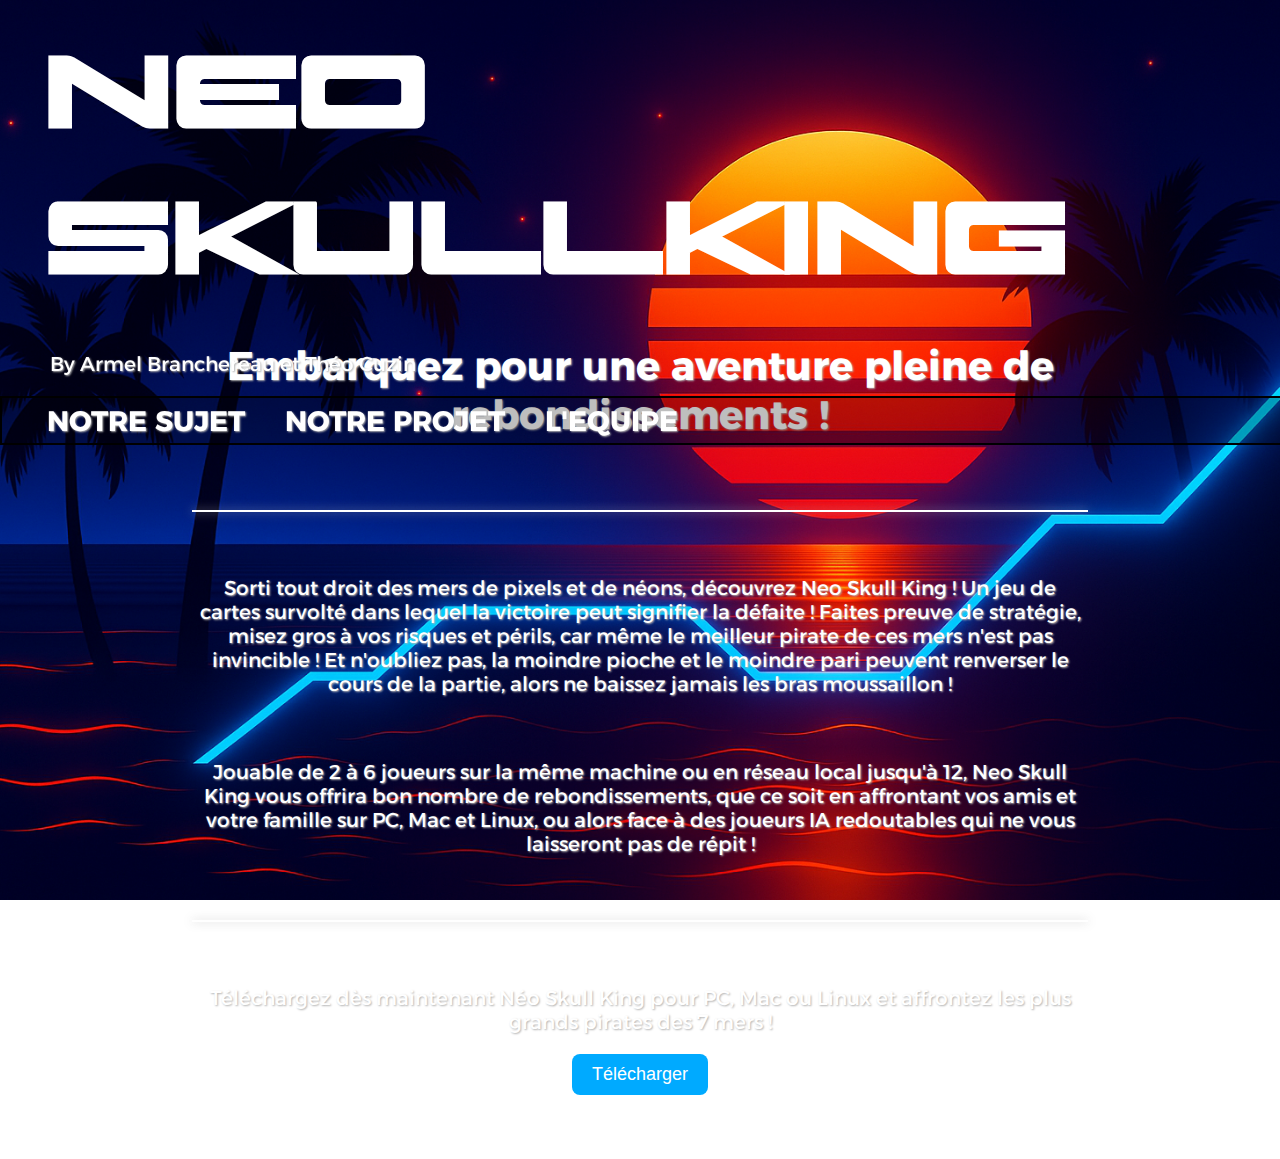
<file: index.html>
<!DOCTYPE html>
<html lang=fr> 
    <head>
        <meta charset="UTF-8">
        <meta name="viewport" content="width=device-width, initial-scale=1.0">
        <link rel="stylesheet" href="style.css">
        <link rel="icon" href="skullking.png">
        <title>NSK Accueil</title>
    </head>



    <body>
        <header>
            <a href="index.html">
                <h1 class="title">
                    <span class="title-orange">Neo  </span>
                    <span class="title-blue">SkullKing</span>
                </h1>
            </a>
            
            <p>By Armel Branchereau et Théo Cuzin</p>

            <nav>
                    <a href="sujet.html"><h3>NOTRE SUJET</h3></a>
                    <a href="projet.html"><h3>NOTRE PROJET</h3></a>
                    <a href="equipe.html"><h3>L'EQUIPE</h3></a>
            </nav>
        </header>

        <main>
            <div class="prst">
                <h1>Embarquez pour une aventure pleine de rebondissements !</h1>
                <br>
                
                <hr>
                <br>
                <p>
                    Sorti tout droit des mers de pixels et de néons, découvrez Neo Skull King ! Un jeu de cartes survolté dans lequel la victoire peut signifier la défaite ! 
                    Faites preuve de stratégie, misez gros à vos risques et périls, car même le meilleur pirate de ces mers n'est pas invincible !
                    Et n'oubliez pas, la moindre pioche et le moindre pari peuvent renverser le cours de la partie, alors ne baissez jamais les bras moussaillon !
                </p>
                <br>
                <p>
                    Jouable de 2 à 6 joueurs sur la même machine ou en réseau local jusqu'à 12, Neo Skull King vous offrira bon nombre de rebondissements, que ce soit en affrontant vos amis
                    et votre famille sur PC, Mac et Linux, ou alors face à des joueurs IA redoutables qui ne vous laisseront pas de répit !
                </p>

                <br>
                <hr>
                <br>

                <p>Téléchargez dès maintenant Néo Skull King pour PC, Mac ou Linux et affrontez les plus grands pirates des 7 mers !</p>
                <button class="btn" onclick="window.location.href='https://github.com/Melooneur/nsk-release'">Télécharger</button>

            </div>



        </main>




    </body>

</html>
</file>
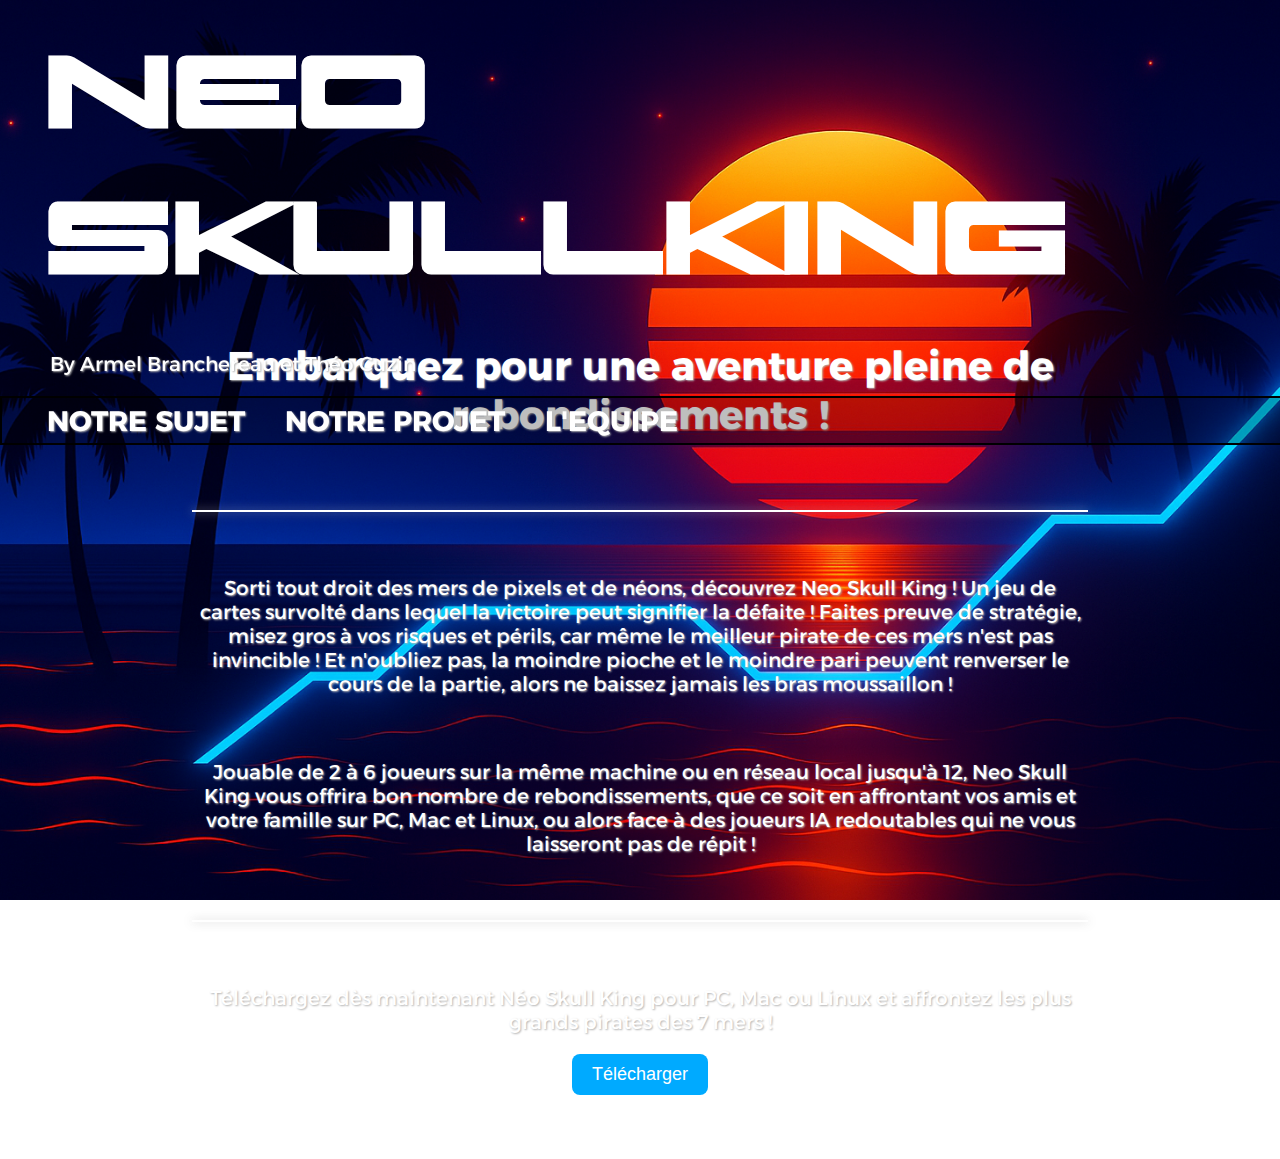
<file: acceuil.html>
<!DOCTYPE html>
<html lang=fr> 
    <head>
        <meta charset="UTF-8">
        <meta name="viewport" content="width=device-width, initial-scale=1.0">
        <link rel="stylesheet" href="style.css">
        <link rel="icon" href="skullking.png">
        <title>NSK Accueil</title>
    </head>



    <body>
        <header>
            <a href="acceuil.html">
                <h1 class="title">
                    <span class="title-orange">Neo  </span>
                    <span class="title-blue">SkullKing</span>
                </h1>
            </a>
            
            <p>By Armel Branchereau et Théo Cuzin</p>

            <nav>
                    <a href="sujet.html"><h3>NOTRE SUJET</h3></a>
                    <a href="projet.html"><h3>NOTRE PROJET</h3></a>
                    <a href="equipe.html"><h3>L'EQUIPE</h3></a>
            </nav>
        </header>

        <main>
            <div class="prst">
                <h1>Embarquez pour une aventure pleine de rebondissements !</h1>
                <br>
                
                <hr>
                <br>
                <p>
                    Sorti tout droit des mers de pixels et de néons, découvrez Neo Skull King ! Un jeu de cartes survolté dans lequel la victoire peut signifier la défaite ! 
                    Faites preuve de stratégie, misez gros à vos risques et périls, car même le meilleur pirate de ces mers n'est pas invincible !
                    Et n'oubliez pas, la moindre pioche et le moindre pari peuvent renverser le cours de la partie, alors ne baissez jamais les bras moussaillon !
                </p>
                <br>
                <p>
                    Jouable de 2 à 6 joueurs sur la même machine ou en réseau local jusqu'à 12, Neo Skull King vous offrira bon nombre de rebondissements, que ce soit en affrontant vos amis
                    et votre famille sur PC, Mac et Linux, ou alors face à des joueurs IA redoutables qui ne vous laisseront pas de répit !
                </p>

                <br>
                <hr>
                <br>

                <p>Téléchargez dès maintenant Néo Skull King pour PC, Mac ou Linux et affrontez les plus grands pirates des 7 mers !</p>
                <button class="btn" onclick="window.location.href='https://github.com/Melooneur/nsk-release'">Télécharger</button>

            </div>



        </main>




    </body>

</html>
</file>
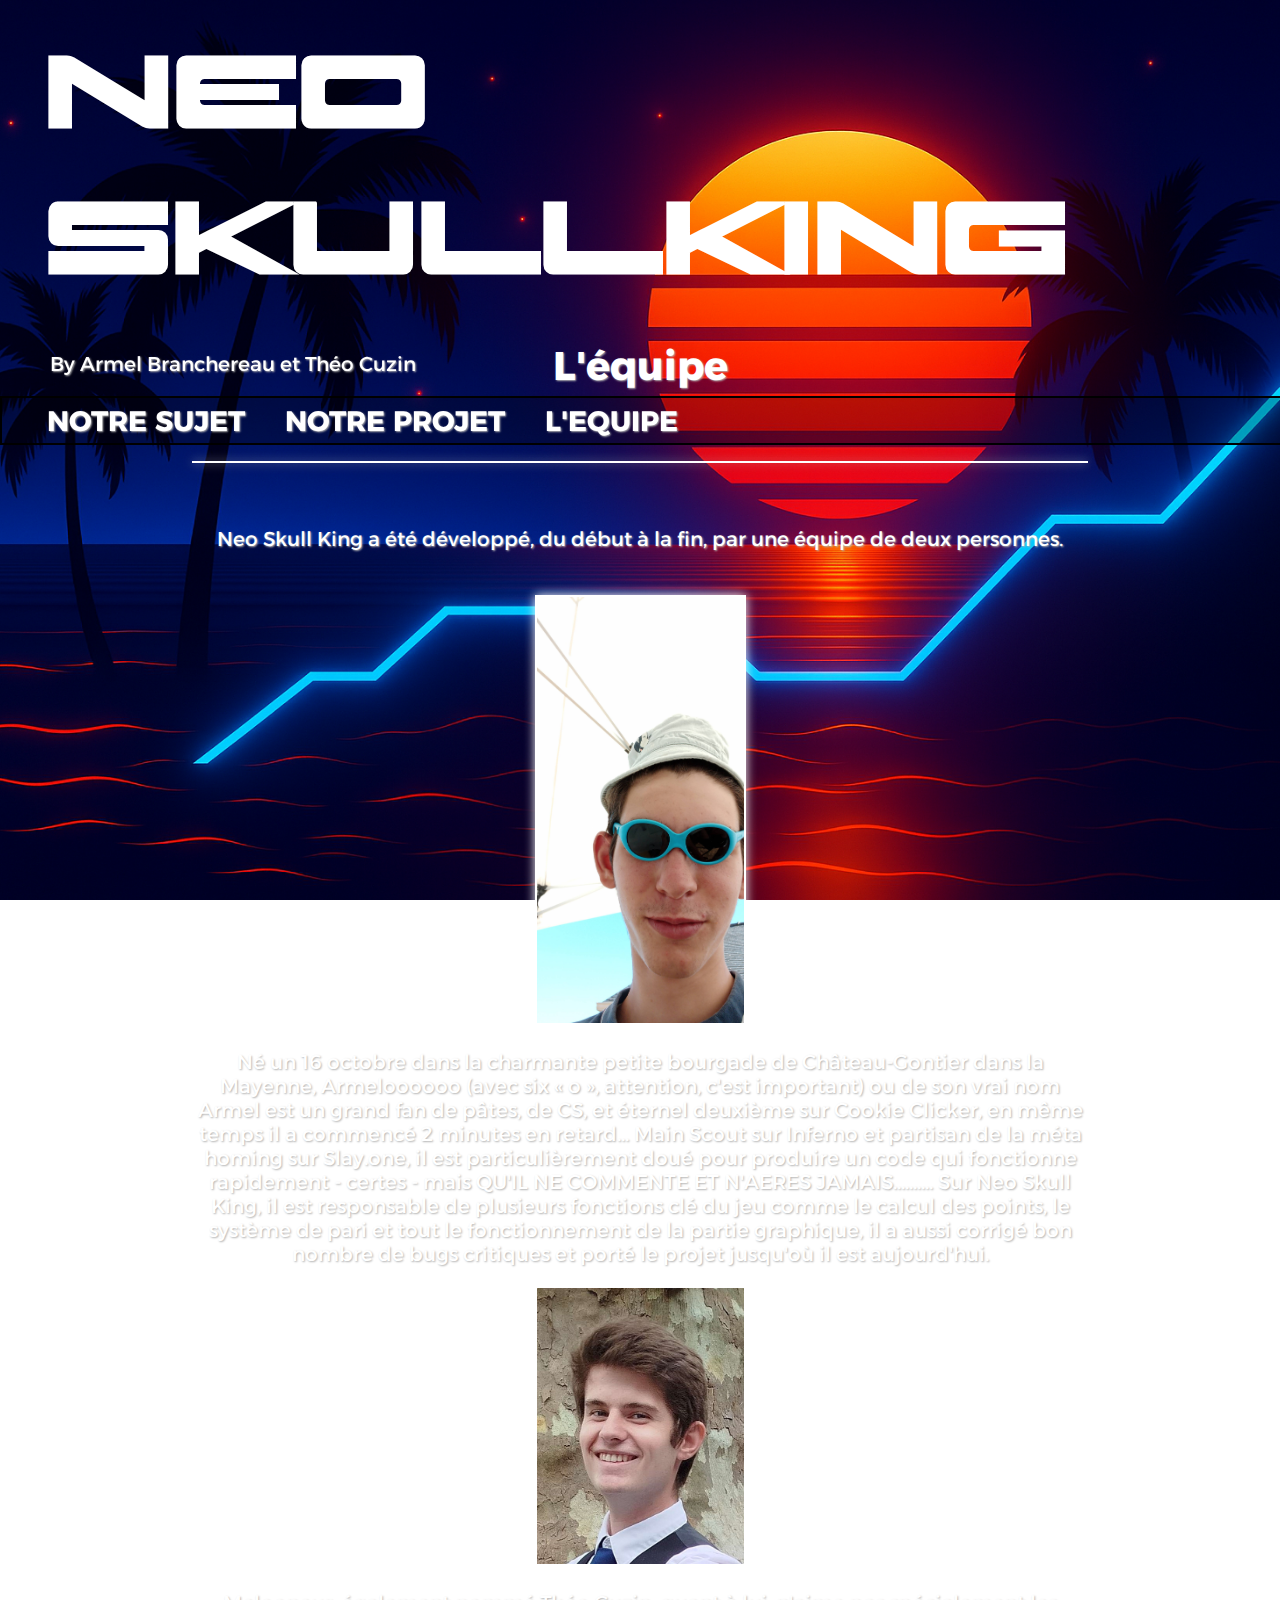
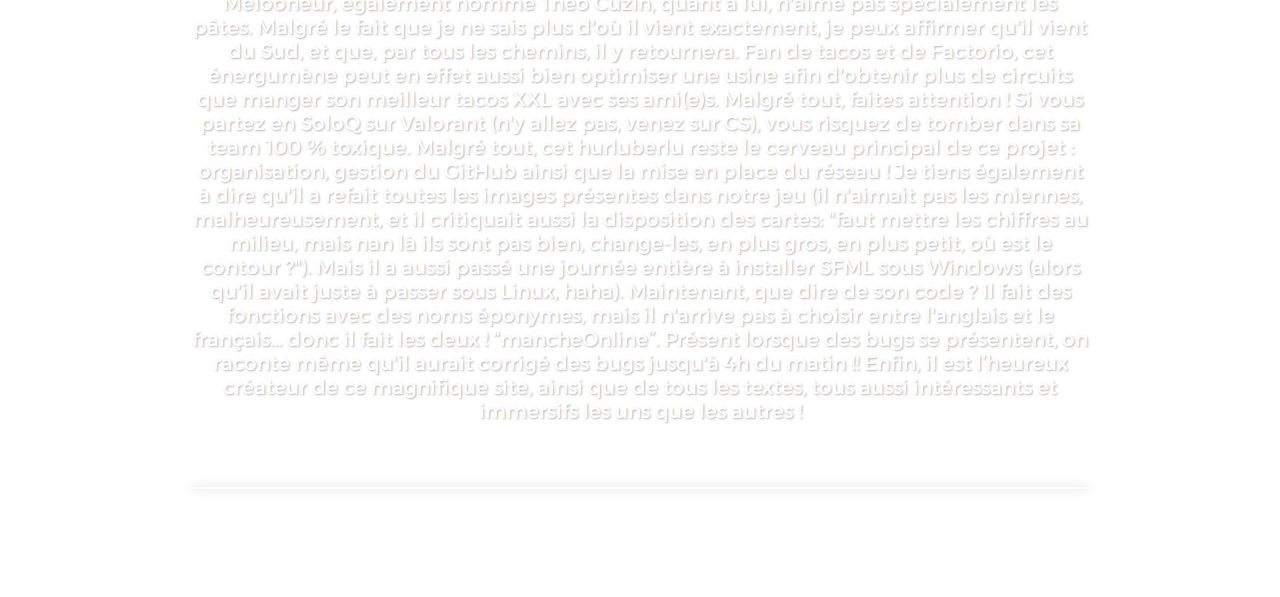
<file: equipe.html>
<!DOCTYPE html>
<html lang="fr"> 
    <head>
        <meta charset="UTF-8">
        <meta name="viewport" content="width=device-width, initial-scale=1.0">
        <link rel="stylesheet" href="style.css">
        <link rel="icon" href="../assets/skullking.png">
        <title>NSK Accueil</title>
    </head>



    <body>
        <header>
            <a href="acceuil.html">
                <h1 class="title">
                    <span class="title-orange">Neo  </span>
                    <span class="title-blue">SkullKing</span>
                </h1>
            </a>
            
            <p>By Armel Branchereau et Théo Cuzin</p>

            <nav>
                    <a href="sujet.html"><h3>NOTRE SUJET</h3></a>
                    <a href="projet.html"><h3>NOTRE PROJET</h3></a>
                    <a href="equipe.html"><h3>L'EQUIPE</h3></a>
            </nav>
        </header>

        <main>
            <div class="prst">
                <h1>L'équipe</h1>
                <br>
                
                <hr>
                <br>
                <p>
                    Neo Skull King a été développé, du début à la fin, par une équipe de deux personnes.
                </p>
                <br>
                    <img src="armel.jpg" alt="Armel" width="207" height="301" class="equipe">
                        
                    <p>
                    Né un 16 octobre dans la charmante petite bourgade de Château-Gontier dans la Mayenne, Armeloooooo (avec six « o », attention, c'est important) ou de son vrai nom Armel est un grand fan de pâtes, de CS, et éternel deuxième sur Cookie Clicker, 
                    en même temps il a commencé 2 minutes en retard... Main Scout sur Inferno et partisan de la méta homing sur Slay.one, il est particulièrement doué pour produire un code qui fonctionne rapidement - certes - mais QU'IL NE COMMENTE ET N'AERES JAMAIS..........
                    Sur Neo Skull King, il est responsable de plusieurs fonctions clé du jeu comme le calcul des points, le système de pari et tout le fonctionnement de la partie graphique, il a aussi corrigé bon nombre de bugs critiques et porté le projet jusqu'où il est aujourd'hui.
                    </p>

               
                    <img src="theo.jpg" alt="Théo" width="207" height="301" class="equipe">
                        
                    <p>
                    Melooneur, également nommé Théo Cuzin, quant à lui, n'aime pas spécialement les pâtes. Malgré le fait que je ne sais plus d'où il vient exactement, je peux affirmer qu'il vient du Sud, et que, par tous les chemins, il y retournera. Fan de tacos et de Factorio, cet énergumène peut en effet aussi bien optimiser une usine afin d'obtenir plus de circuits que manger son meilleur tacos XXL avec ses ami(e)s. Malgré tout, faites attention ! Si vous partez en SoloQ sur Valorant (n'y allez pas, venez sur CS), vous risquez de tomber dans sa team 100 % toxique. Malgré tout, cet hurluberlu reste le cerveau principal de ce projet : organisation, gestion du GitHub ainsi que la mise en place du réseau ! Je tiens également à dire qu'il a refait toutes les images présentes dans notre jeu (il n'aimait pas les miennes, malheureusement, et il critiquait aussi la disposition des cartes: "faut mettre les chiffres au milieu, mais nan là ils sont pas bien, change-les, en plus gros, en plus petit, où est le contour ?"). Mais il a aussi passé une journée entière à installer SFML sous Windows (alors qu'il avait juste à passer sous Linux, haha). Maintenant, que dire de son code ? Il fait des fonctions avec des noms éponymes, mais il n'arrive pas à choisir entre l'anglais et le français… donc il fait les deux ! “mancheOnline”. Présent lorsque des bugs se présentent, on raconte même qu'il aurait corrigé des bugs jusqu'à 4h du matin !! Enfin, il est l’heureux créateur de ce magnifique site, ainsi que de tous les textes, tous aussi intéressants et immersifs les uns que les autres !
                    </p>


                <br>
                <hr>
                <br>

            </div>



        </main>




    </body>

</html>
</file>
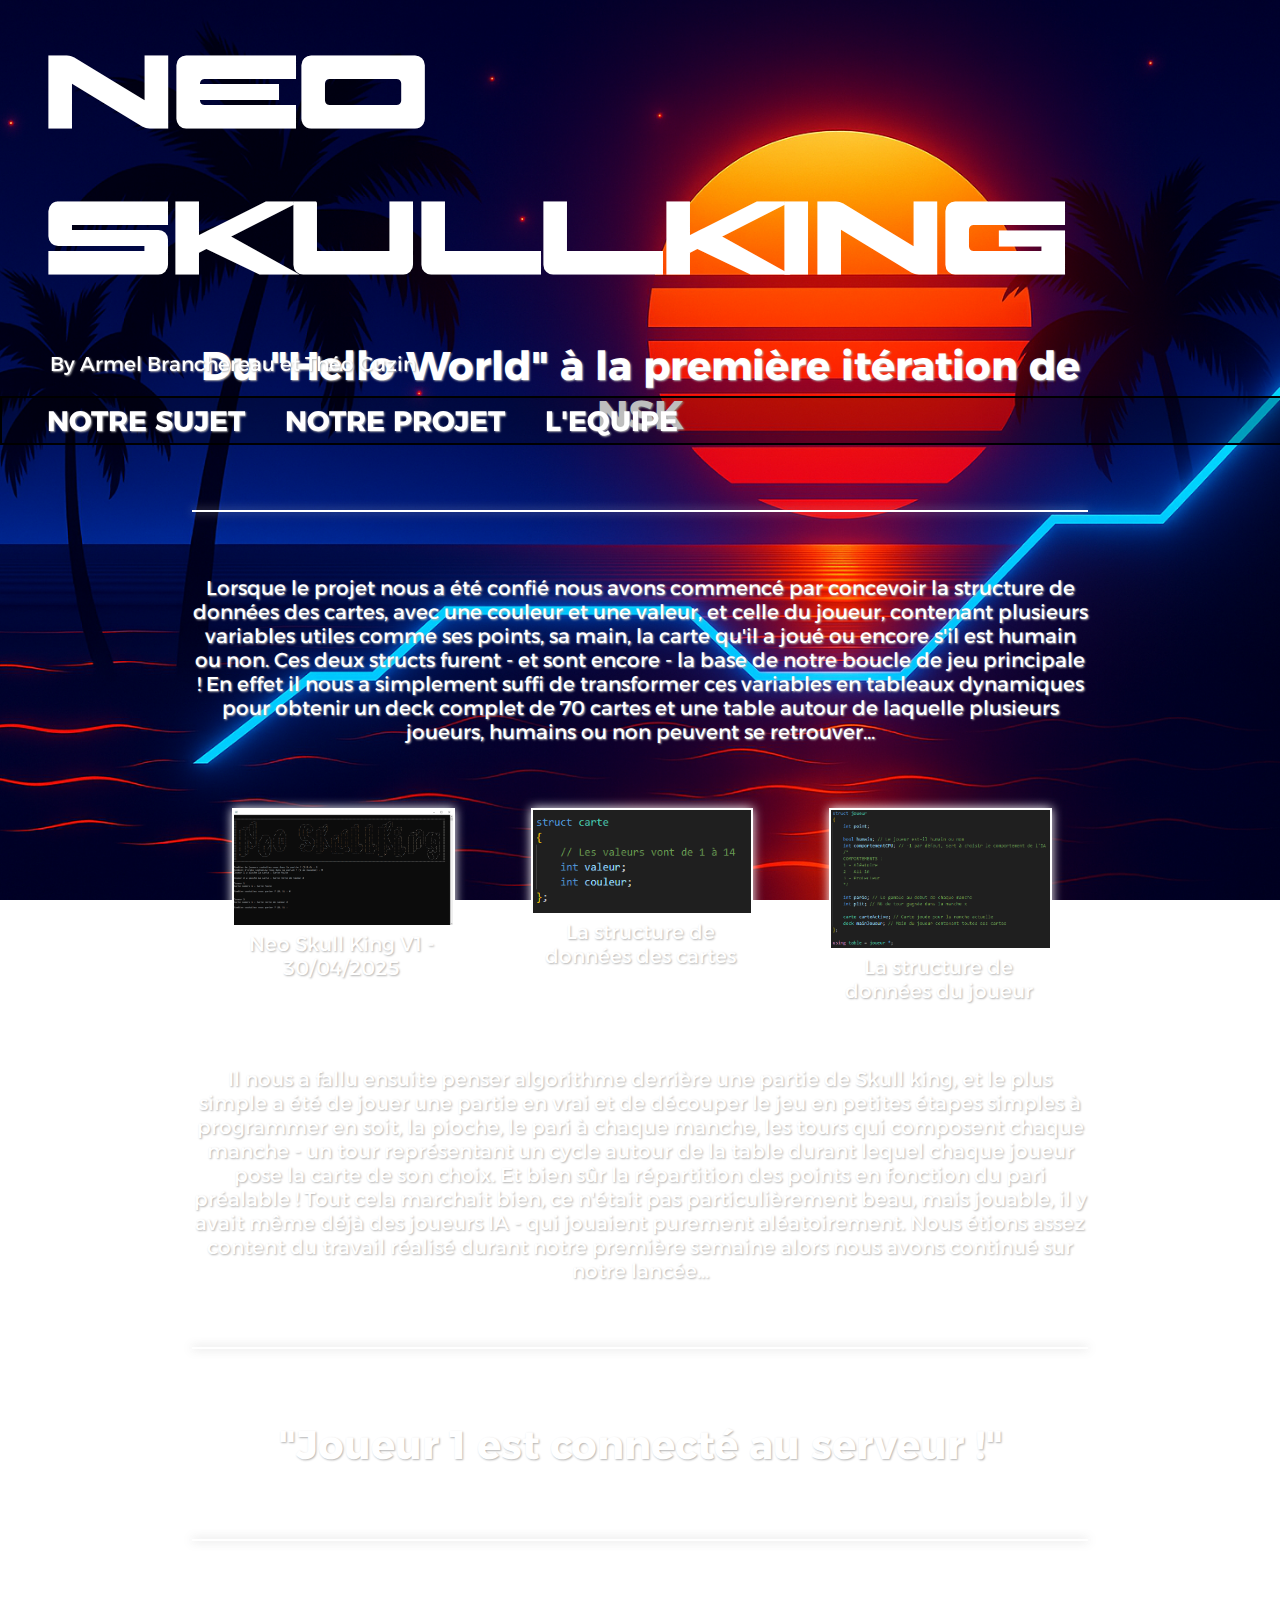
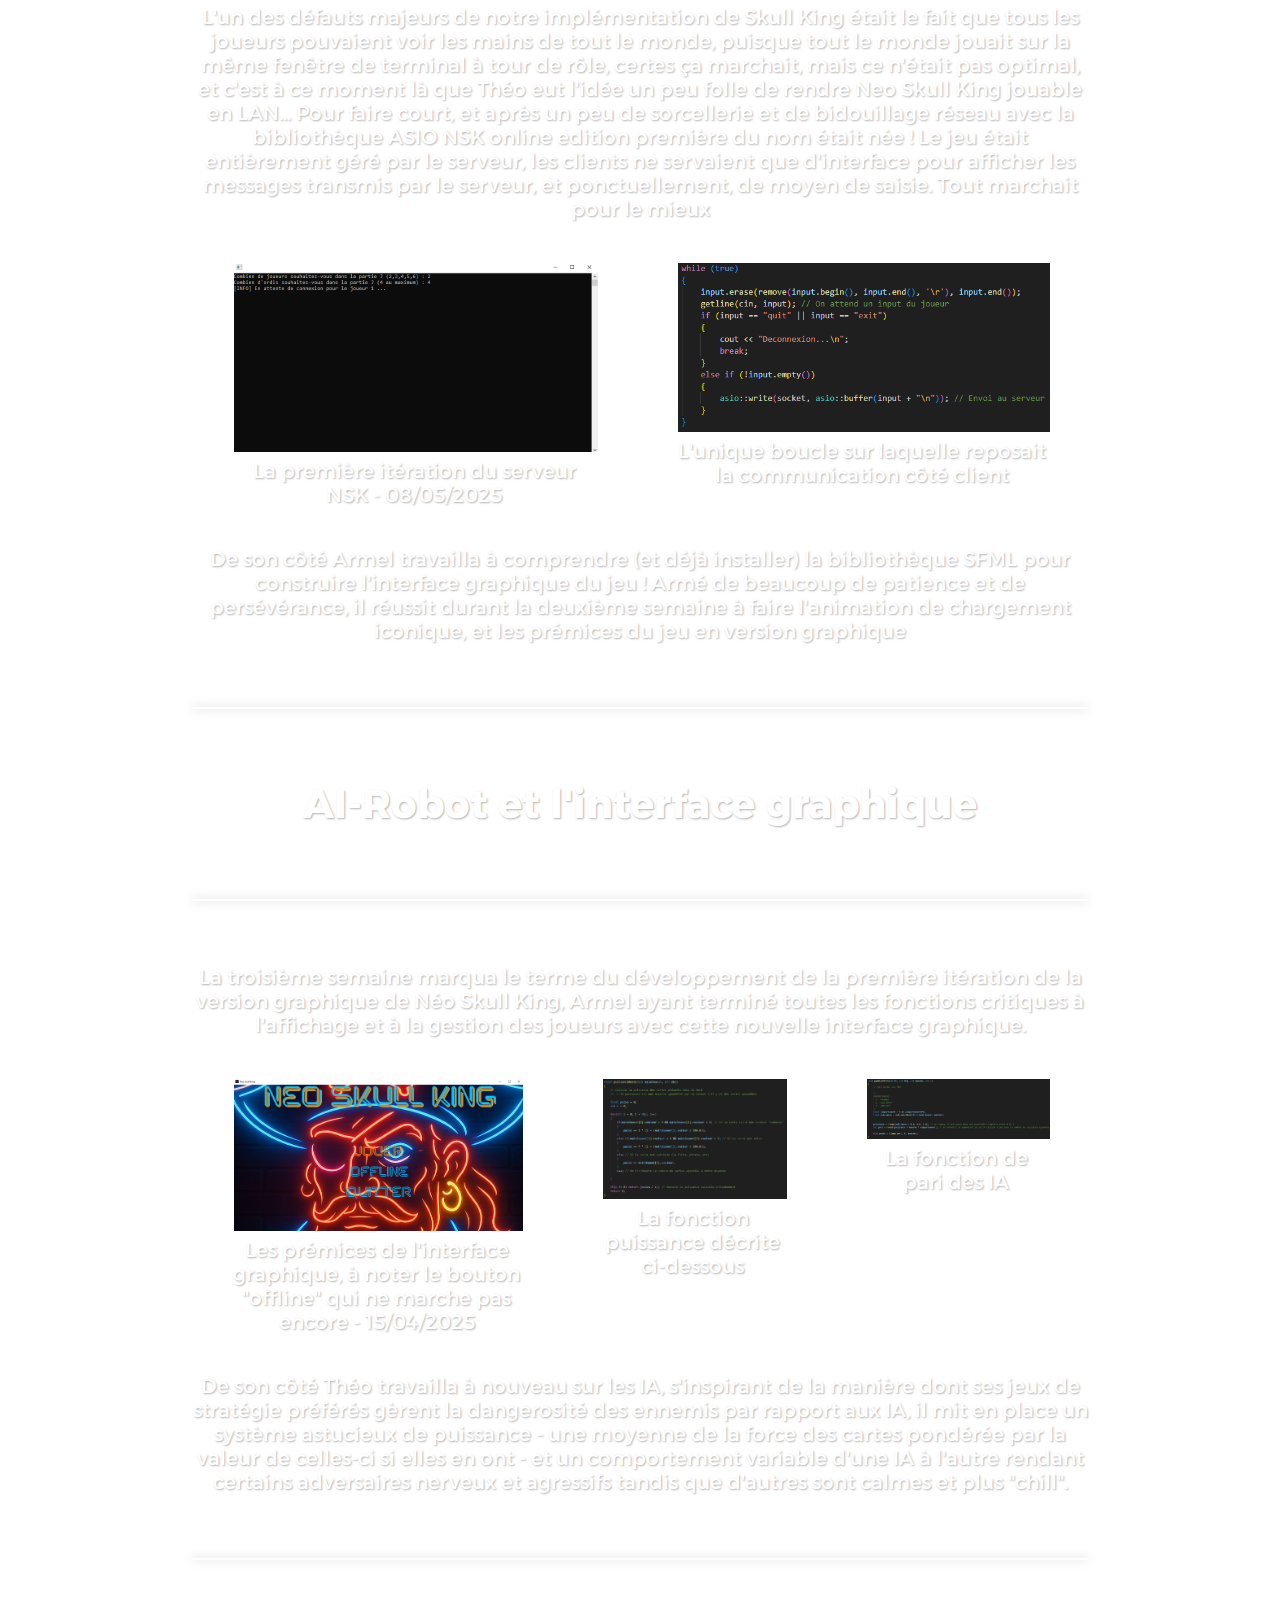
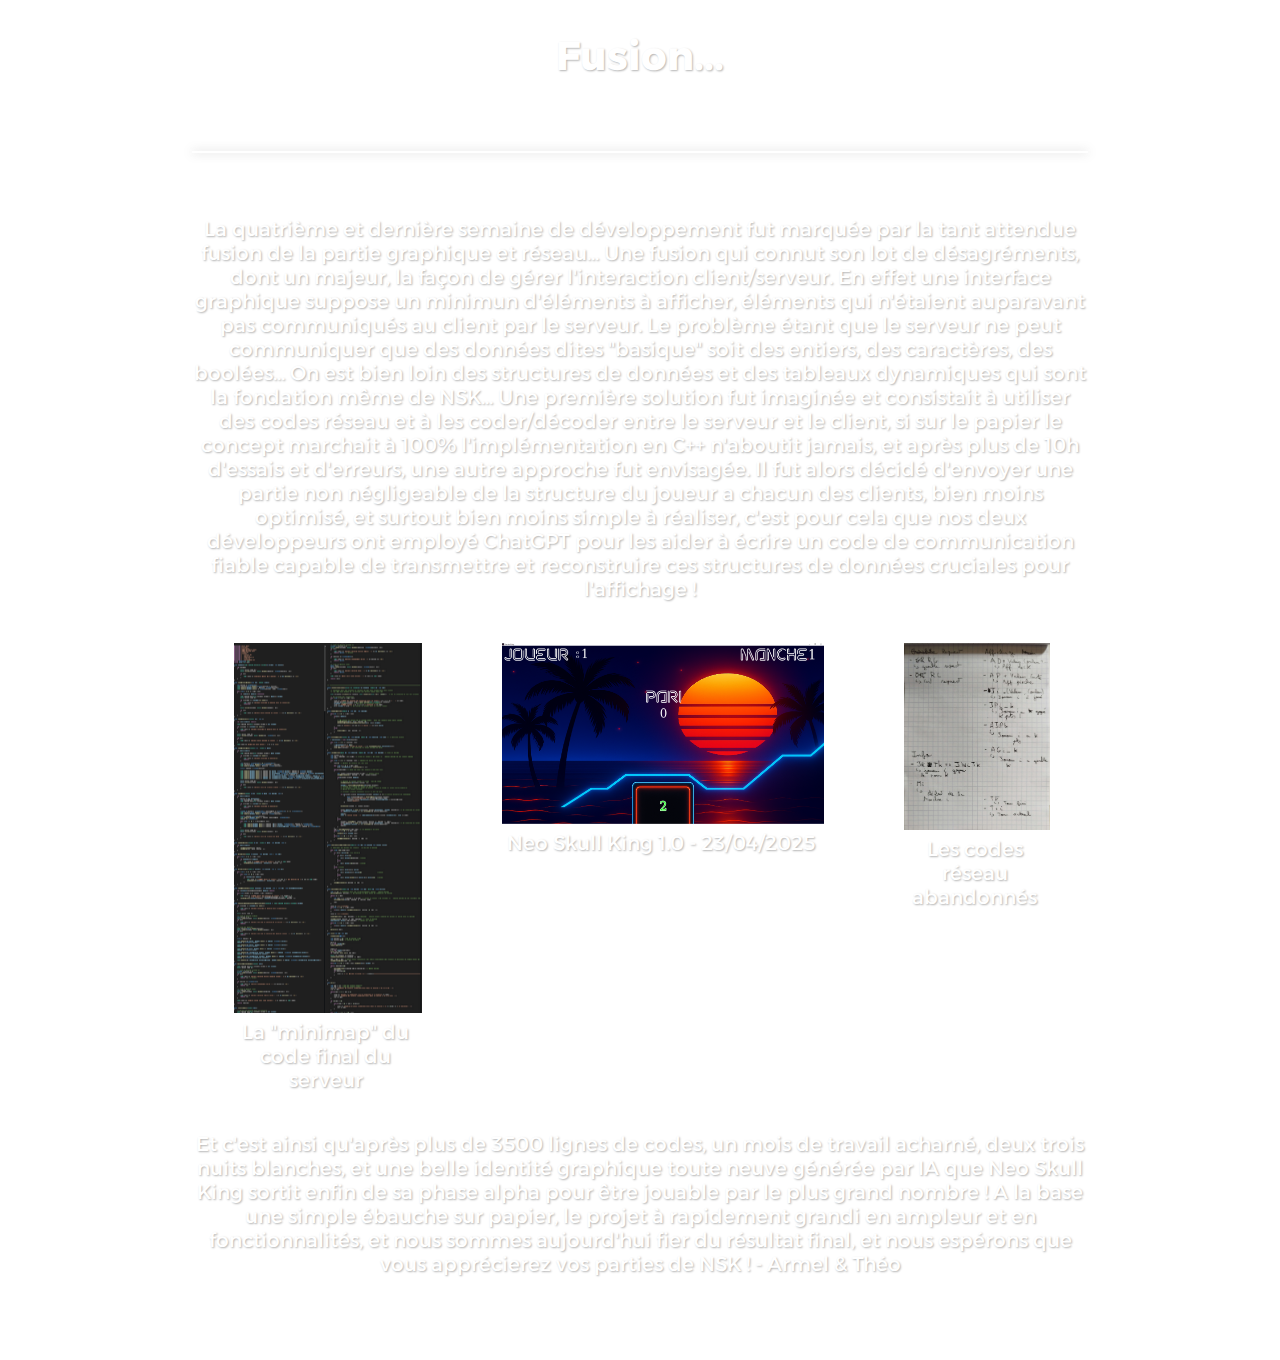
<file: projet.html>
<!DOCTYPE html>
<html lang="fr"> 
    <head>
        <meta charset="UTF-8">
        <meta name="viewport" content="width=device-width, initial-scale=1.0">
        <link rel="stylesheet" href="style.css">
        <link rel="icon" href="../assets/skullking.png">
        <title>NSK Accueil</title>
    </head>



    <body>
        <header>
            <a href="acceuil.html">
                <h1 class="title">
                    <span class="title-orange">Neo  </span>
                    <span class="title-blue">SkullKing</span>
                </h1>
            </a>
            
            <p>By Armel Branchereau et Théo Cuzin</p>

            <nav>
                    <a href="sujet.html"><h3>NOTRE SUJET</h3></a>
                    <a href="projet.html"><h3>NOTRE PROJET</h3></a>
                    <a href="equipe.html"><h3>L'EQUIPE</h3></a>
            </nav>
        </header>

        <main>
            <div class="prst">
                <h1>Du "Hello World" à la première itération de NSK</h1>
                <br>
                
                <hr>
                <br>
                <p>
                    Lorsque le projet nous a été confié nous avons commencé par concevoir la structure de données des cartes, avec une couleur et une valeur, et celle du joueur, contenant plusieurs
                    variables utiles comme ses points, sa main, la carte qu'il a joué ou encore s'il est humain ou non. Ces deux structs furent - et sont encore - la base de notre boucle de jeu principale !
                    En effet il nous a simplement suffi de transformer ces variables en tableaux dynamiques pour obtenir un deck complet de 70 cartes et une table autour de laquelle plusieurs joueurs, humains ou non
                    peuvent se retrouver... 
                </p>
                <br>
                
                <div class="img-projet">
                    <figure>
                        <img src="nskv1.PNG" alt="NSK V1" width="650" height="350" class="equipe">
                        <figcaption>Neo Skull King V1 - 30/04/2025</figcaption>
                    </figure>
                    <br>
                    <figure>
                        <img src="structC.png" alt="Struct des Cartes" width="650" height="350" class="equipe">
                        <figcaption>La structure de données des cartes</figcaption>
                    </figure>
                    <figure>
                        <img src="joueurS.png" alt="Struct du Joueur" width="650" height="350" class="equipe">
                        <figcaption>La structure de données du joueur</figcaption>
                    </figure>
                    <br>
                </div>

                <br>
                <p>
                    Il nous a fallu ensuite penser algorithme derrière une partie de Skull king, et le plus simple a été de jouer une partie en vrai et de découper le jeu en petites étapes simples à programmer en soit,
                    la pioche, le pari à chaque manche, les tours qui composent chaque manche - un tour représentant un cycle autour de la table durant lequel chaque joueur pose la carte de son choix. Et bien sûr la répartition des points
                    en fonction du pari préalable ! Tout cela marchait bien, ce n'était pas particulièrement beau, mais jouable, il y avait même déjà des joueurs IA - qui jouaient purement aléatoirement. Nous étions assez content du travail
                    réalisé durant notre première semaine alors nous avons continué sur notre lancée...
                </p>

                <br>
                <hr>
                <br>

                <h1>"Joueur 1 est connecté au serveur !"</h1>

                <br>
                <hr>
                <br>

                <p>
                    L'un des défauts majeurs de notre implémentation de Skull King était le fait que tous les joueurs pouvaient voir les mains de tout le monde, puisque tout le monde jouait sur la même fenêtre de terminal à tour de rôle,
                    certes ça marchait, mais ce n'était pas optimal, et c'est à ce moment là que Théo eut l'idée un peu folle de rendre Neo Skull King jouable en LAN... Pour faire court, et après un peu de sorcellerie et de bidouillage réseau avec la bibliothèque ASIO
                    NSK online edition première du nom était née ! Le jeu était entièrement géré par le serveur, les clients ne servaient que d'interface pour afficher les messages transmis par le serveur, et ponctuellement, de moyen de saisie. Tout marchait pour le mieux
                </p>

                <div class="img-projet">
                    <figure>
                        <img src="nskv2.png" alt="Première itération du serveur" width="650" height="350" class="equipe">
                        <figcaption>La première itération du serveur NSK - 08/05/2025</figcaption>
                    </figure>
                    <br>
                    <figure>
                        <img src="boucleR.png" alt="Boucle envoi coté client" width="650" height="350" class="equipe">
                        <figcaption>L'unique boucle sur laquelle reposait la communication côté client</figcaption>
                    </figure>
                    <br>
                </div>

                <p>
                    De son côté Armel travailla à comprendre (et déjà installer) la bibliothèque SFML pour construire l'interface graphique du jeu ! Armé de beaucoup de patience et de persévérance, il réussit durant la deuxième semaine à faire l'animation de chargement iconique,
                    et les prémices du jeu en version graphique
                </p>

                <br>
                <hr>
                <br>

                <h1>AI-Robot et l'interface graphique</h1>

                <br>
                <hr>
                <br>

                <p>
                    La troisième semaine marqua le terme du développement de la première itération de la version graphique de Néo Skull King, Armel ayant terminé toutes les fonctions critiques à l'affichage et à la gestion des joueurs avec cette nouvelle interface graphique.
                </p>

                <div class="img-projet">
                    <figure>
                        <img src="nskv3.PNG" alt="NSK V3" width="650" height="350" class="equipe">
                        <figcaption>Les prémices de l'interface graphique, à noter le bouton "offline" qui ne marche pas encore - 15/04/2025</figcaption>
                    </figure>
                    <br>
                    <figure>
                        <img src="puissance.PNG" alt="Fonction Puissance" width="650" height="350" class="equipe">
                        <figcaption>La fonction puissance décrite ci-dessous</figcaption>
                    </figure>
                    <figure>
                        <img src="gambleCPU.PNG" alt="Fonction gambleCPU" width="650" height="350" class="equipe">
                        <figcaption>La fonction de pari des IA</figcaption>
                    </figure>
                    <br>
                </div>

                <p>
                    De son côté Théo travailla à nouveau sur les IA, s'inspirant de la manière dont ses jeux de stratégie préférés gèrent la dangerosité des ennemis par rapport aux IA, il mit en place un système astucieux de puissance - une moyenne de la force des cartes
                    pondérée par la valeur de celles-ci si elles en ont - et un comportement variable d'une IA à l'autre rendant certains adversaires nerveux et agressifs tandis que d'autres sont calmes et plus "chill".
                </p>

                <br>
                <hr>
                <br>

                <h1>Fusion...</h1>

                <br>
                <hr>
                <br>

                <p>
                    La quatrième et dernière semaine de développement fut marquée par la tant attendue fusion de la partie graphique et réseau... Une fusion qui connut son lot de désagréments, dont un majeur, la façon de gérer l'interaction client/serveur. En effet une interface graphique suppose
                    un minimun d'éléments à afficher, éléments qui n'étaient auparavant pas communiqués au client par le serveur. Le problème étant que le serveur ne peut communiquer que des données dites "basique" soit des entiers, des caractères, des boolées... On est bien loin des
                    structures de données et des tableaux dynamiques qui sont la fondation même de NSK... Une première solution fut imaginée et consistait à utiliser des codes réseau et à les coder/décoder entre le serveur et le client, si sur le papier le concept marchait à 100%
                    l'implémentation en C++ n'aboutit jamais, et après plus de 10h d'essais et d'erreurs, une autre approche fut envisagée. Il fut alors décidé d'envoyer une partie non négligeable de la structure du joueur a chacun des clients, bien moins optimisé, et surtout
                    bien moins simple à réaliser, c'est pour cela que nos deux développeurs ont employé ChatGPT pour les aider à écrire un code de communication fiable capable de transmettre et reconstruire ces structures de données cruciales pour l'affichage !
                </p>

                <div class="img-projet">
                    <figure>
                        <img src="minimapserv.png" alt="Minimap code Serveur" width="230" height="350" class="equipe">
                        <figcaption>La "minimap" du code final du serveur</figcaption>
                    </figure>
                    <figure>
                        <img src="nskfinal.PNG" alt="NSK Version Finale" width="650" height="350" class="equipe">
                        <figcaption>Neo Skull King 1.0 - 23/04/2025</figcaption>
                    </figure>
                    <br>
                    <figure>
                        <img src="codereseau.jpg" alt="Codes Réseau" width="230" height="350" class="equipe">
                        <figcaption>Les codes réseau abandonnés</figcaption>
                    </figure>
                    <br>
                </div>

                <p>
                    Et c'est ainsi qu'après plus de 3500 lignes de codes, un mois de travail acharné, deux trois nuits blanches, et une belle identité graphique toute neuve générée par IA que Neo Skull King sortit enfin de sa phase alpha pour être jouable par le plus grand nombre !
                    A la base une simple ébauche sur papier, le projet à rapidement grandi en ampleur et en fonctionnalités, et nous sommes aujourd'hui fier du résultat final, et nous espérons que vous apprécierez vos parties de NSK ! - Armel & Théo
                </p>

            </div>



        </main>




    </body>

</html>
</file>
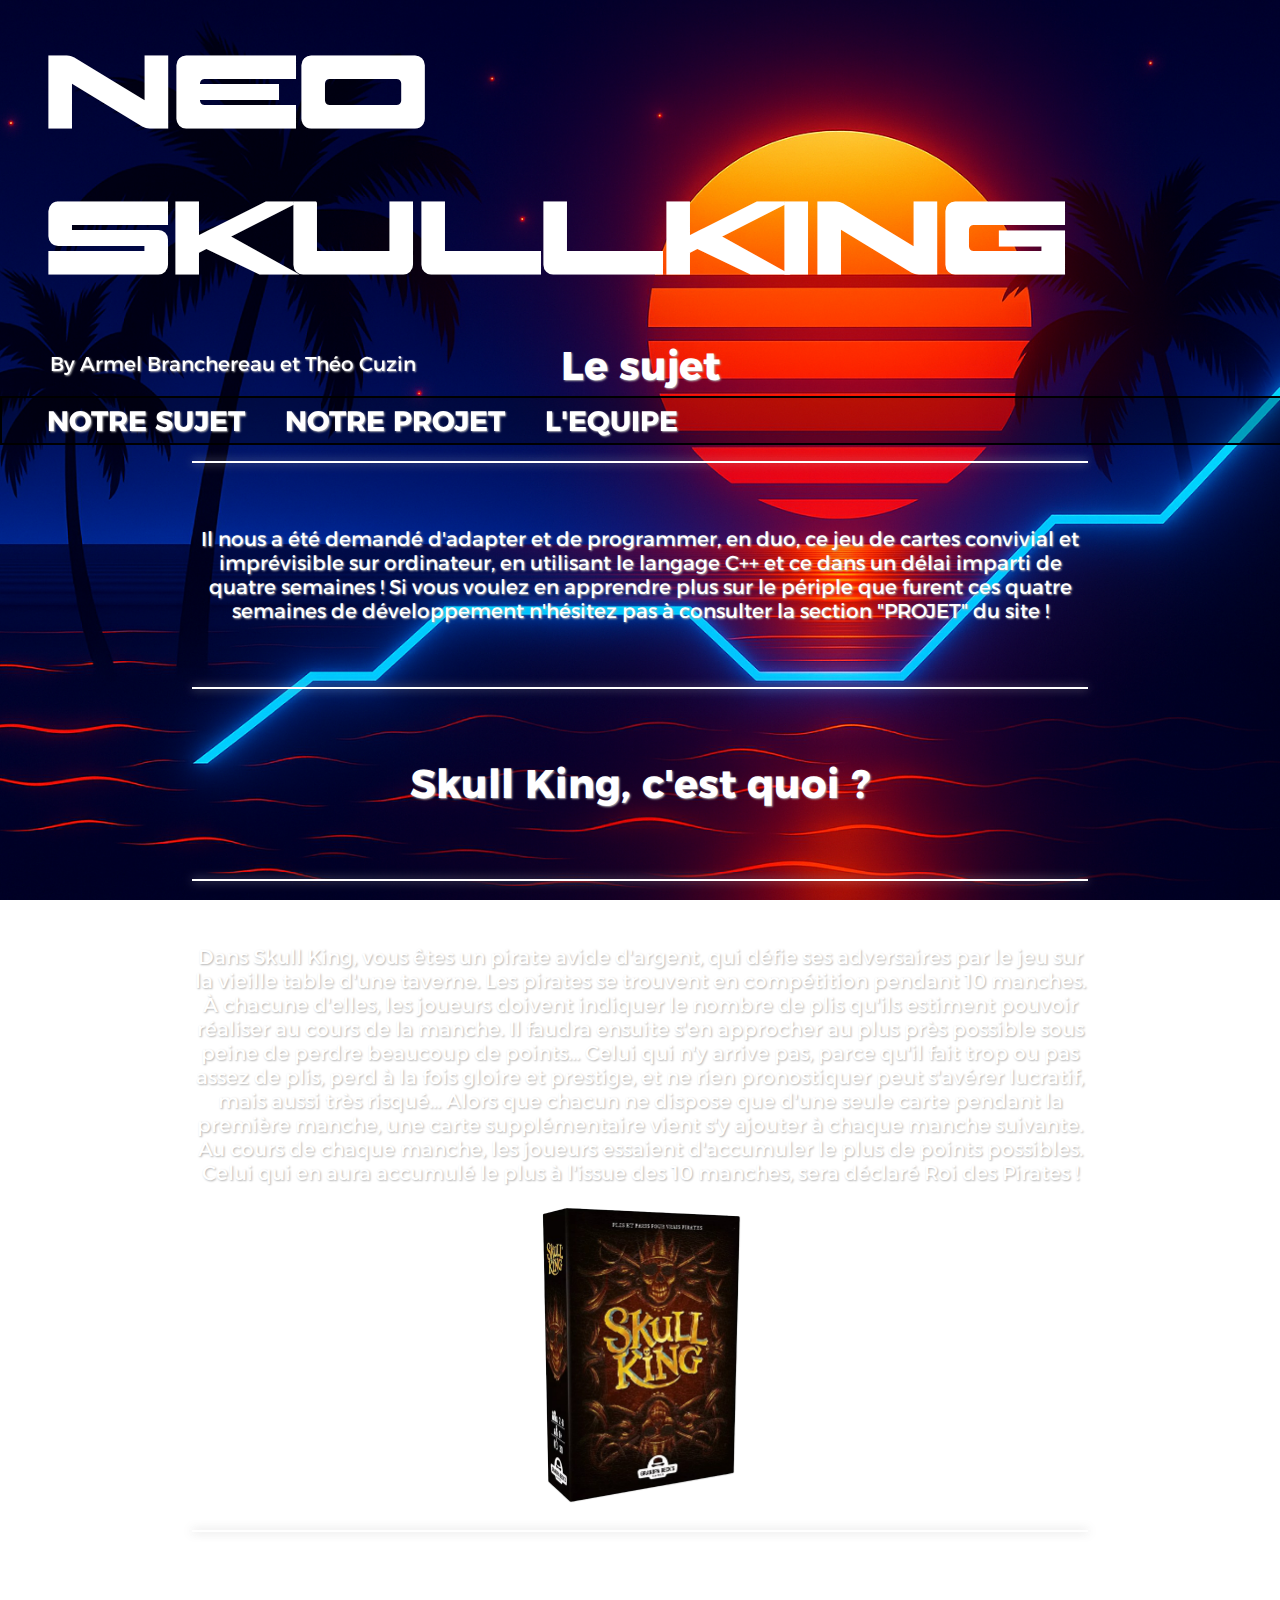
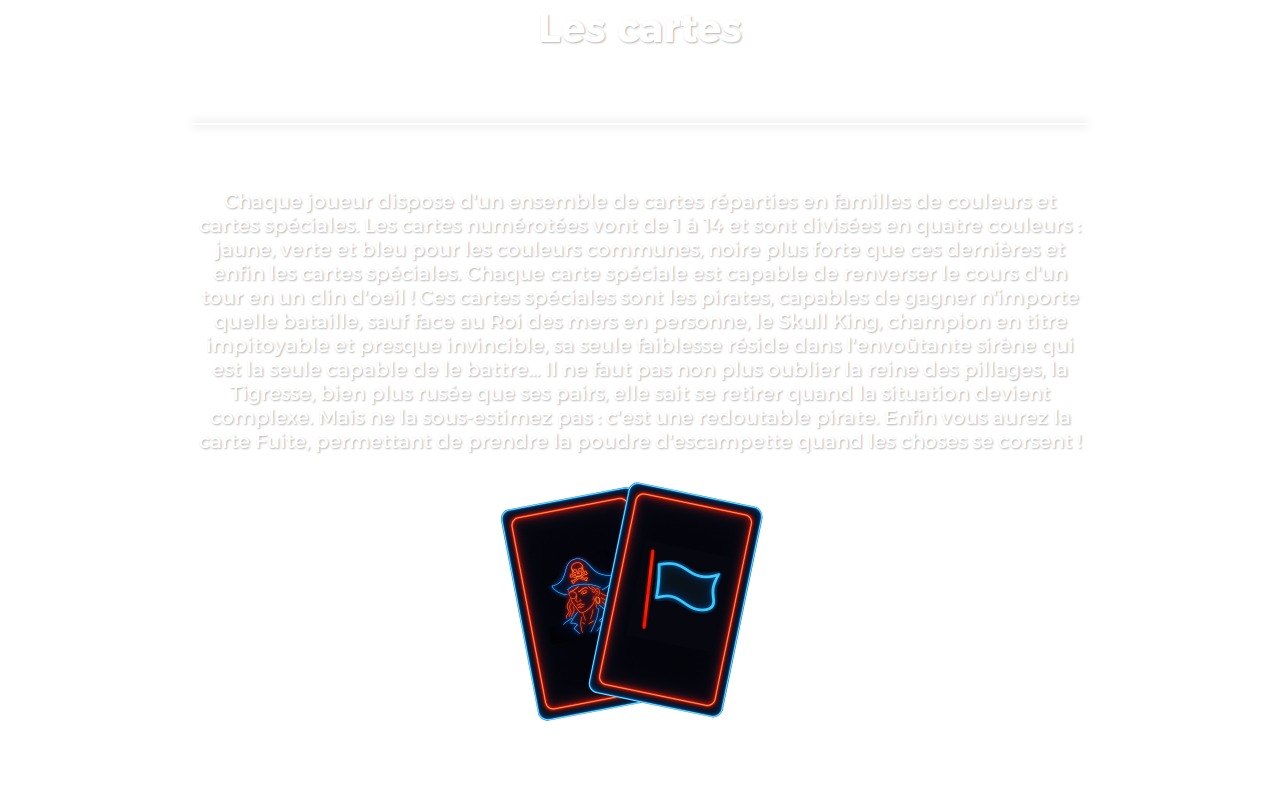
<file: sujet.html>
<!DOCTYPE html>
<html lang="fr"> 
    <head>
        <meta charset="UTF-8">
        <meta name="viewport" content="width=device-width, initial-scale=1.0">
        <link rel="stylesheet" href="style.css">
        <link rel="icon" href="../assets/skullking.png">
        <title>NSK Accueil</title>
    </head>



    <body>
        <header>
            <a href="acceuil.html">
                <h1 class="title">
                    <span class="title-orange">Neo  </span>
                    <span class="title-blue">SkullKing</span>
                </h1>
            </a>
            
            <p>By Armel Branchereau et Théo Cuzin</p>

            <nav>
                    <a href="sujet.html"><h3>NOTRE SUJET</h3></a>
                    <a href="projet.html"><h3>NOTRE PROJET</h3></a>
                    <a href="equipe.html"><h3>L'EQUIPE</h3></a>
            </nav>
        </header>

        <main>
            <div class="prst">
                <h1>Le sujet</h1>
                
                <br>
                <hr>
                <br>

                <p>Il nous a été demandé d'adapter et de programmer, en duo, ce jeu de cartes convivial et imprévisible sur ordinateur, en utilisant le langage C++ et ce dans un délai imparti de quatre semaines ! Si vous voulez
                    en apprendre plus sur le périple que furent ces quatre semaines de développement n'hésitez pas à consulter la section "PROJET" du site !
                </p>
                
                <br>
                <hr>
                <br>
                
                <h1>Skull King, c'est quoi ?</h1>
                <br>
                
                <hr>
                <br>
                <p>
                    Dans Skull King, vous êtes un pirate avide d'argent, qui défie ses adversaires par le jeu sur la vieille table d'une taverne.
                    Les pirates se trouvent en compétition pendant 10 manches. À chacune d'elles, les joueurs doivent indiquer le nombre de plis qu'ils estiment pouvoir réaliser au cours de la manche. Il faudra ensuite s'en approcher au plus près possible sous peine de perdre beaucoup de points…
                    Celui qui n'y arrive pas, parce qu'il fait trop ou pas assez de plis, perd à la fois gloire et prestige, et ne rien pronostiquer peut s'avérer lucratif, mais aussi très risqué…
                    Alors que chacun ne dispose que d'une seule carte pendant la première manche, une carte supplémentaire vient s'y ajouter à chaque manche suivante. Au cours de chaque manche, les joueurs essaient d'accumuler le plus de points possibles.
                    Celui qui en aura accumulé le plus à l'issue des 10 manches, sera déclaré Roi des Pirates !
                </p>
                <img src="sk.png" alt="Boite de Skullking" width="207" height="301">
                <br>
                <hr>
                <br>

                <h1>Les cartes</h1>
                
                <br>
                <hr>
                <br>
                
                <p>
                    Chaque joueur dispose d'un ensemble de cartes réparties en familles de couleurs et cartes spéciales. 
                    Les cartes numérotées vont de 1 à 14 et sont divisées en quatre couleurs : jaune, verte et bleu pour les couleurs communes, noire plus forte que ces dernières et enfin les cartes spéciales.
                    Chaque carte spéciale est capable de renverser le cours d'un tour en un clin d'oeil ! Ces cartes spéciales sont les pirates, capables de gagner n'importe quelle bataille, sauf face au Roi
                    des mers en personne, le Skull King, champion en titre impitoyable et presque invincible, sa seule faiblesse réside dans l'envoûtante sirène qui est la seule capable de le battre... Il ne faut
                    pas non plus oublier la reine des pillages, la Tigresse, bien plus rusée que ses pairs, elle sait se retirer quand la situation devient complexe. Mais ne la sous-estimez pas : c'est une redoutable pirate.
                    Enfin vous aurez la carte Fuite, permettant de prendre la poudre d'escampette quand les choses se corsent !
                </p>
                <img src="cartes.png" alt="Cartes de NeoSkullking" width="400" height="250">
            </div>



        </main>




    </body>

</html>
</file>
<file: style.css>
@import url('https://fonts.googleapis.com/css2?family=Alexandria&display=swap');

@font-face {
    font-family: "Neon";
    src: url("NeoNeon.ttf") format("truetype");
}

body {
    margin: 0;
    background-image: url("wallpaper.png");
    background-repeat: no-repeat;
    background-attachment: fixed;
    background-position: center;
    background-size: cover;

    font-size: 22px;

    display: flex;
    flex-direction: column;
}

header {
    background-image: url("wallpaper.png");
    background-repeat: no-repeat;
    background-attachment: fixed;
    background-position: center;
    background-size: cover;
    height: 250px;

    position: sticky;
    top: 0px;

    justify-content: left;

    font-family: 'Alexandria';
    font-size: 20px;
    z-index: 10000;
}

header h1 {
    color: #fff;
    font-size: 2.5em;
    margin: 0;
    padding: 20px;
}

header nav {
    display: flex;
    justify-content: flex-start;
    gap: 40px;
    padding-left: 45px;
    align-items: center;

    width: 100%;

    height: 45px;
    border: 2px solid rgb(0, 0, 0);
    background-color: rgba(0, 0, 0, 0.255);
}

header p {
    text-align: left;
    padding-left: 50px;
    color: #fff;
    text-shadow: 1px 1px 2px rgb(180, 180, 180);
}

header h3 {
    color: #fff;
    margin: 0;
    text-shadow: 1px 1px 2px rgb(180, 180, 180);
    transition: transform 0.2s;
}

header nav a:hover h3 {
    transform: scale(1.05);
}

.title {
    font-family: 'Neon', sans-serif;
    text-align: left;
    padding-left: 50px;
}

.title-orange {
    font-size: clamp(2rem, 8vw, 100px);
    color: #fff;
    text-align: center;
    animation: glow-orange 1s ease-in-out infinite alternate;
}

.title-blue {
    font-size: clamp(2rem, 8vw, 100px);
    color: #fff;
    text-align: center;
    animation: glow-blue 1s ease-in-out infinite alternate;
}

a {
    text-decoration: none;
    font-size: 1.2em;
}

main {
    display: flex;
    flex-direction: column;
    justify-content: center;
    align-items: center;
    min-height: calc(100vh - 340px);

    font-family: 'Alexandria';
    font-size: 20px;

    color: #fff;
    text-shadow: 1px 1px 2px rgb(180, 180, 180);
}

main .prst {
    margin-top: auto;
    padding: 5% 15%;
    text-align: center;
}

hr {
    border: none;
    height: 2px;
    background-color: #fff;
    box-shadow: 0 0 10px rgba(180, 180, 180, 0.8);
    margin: 20px 0;
}

.btn {
    padding: 10px 20px;
    background-color: #00AAFF;
    border: none;
    color: white;
    font-size: 18px;
    border-radius: 8px;
    cursor: pointer;
    transition: 0.3s;
}

.btn:hover {
    background-color: #007acc;
    box-shadow: 0 0 10px #00AAFF;
}

.equipe {
    border: 2px solid #fff;
    box-shadow: 0 0 10px #fff;
}

.img-projet {
    display: flex;
    justify-content: space-evenly;
    flex-direction: row;
}

img {
    max-width: 100%;
    height: auto;
}

/* Animations */
@keyframes glow-orange {
    from {
        text-shadow: 0 0 2px #FF2D00, 0 0 3px #FF2D00, 0 0 4px #FF2D00, 0 0 5px #FF2D00, 0 0 6px #FF2D00, 0 0 7px #FF2D00, 0 0 8px #FF2D00;
    }
    to {
        text-shadow: 0 0 2px #fff, 0 0 3px rgb(255, 99, 40), 0 0 4px rgb(255, 99, 40), 0 0 5px rgb(255, 99, 40), 0 0 6px rgb(255, 99, 40), 0 0 7px rgb(255, 99, 40), 0 0 8px rgb(255, 99, 40);
    }
}

@keyframes glow-blue {
    from {
        text-shadow: 0 0 2px #00AAFF, 0 0 3px #00AAFF, 0 0 4px #00AAFF, 0 0 5px #00AAFF, 0 0 6px #00AAFF, 0 0 7px #00AAFF, 0 0 8px #00AAFF;
    }
    to {
        text-shadow: 0 0 2px #fff, 0 0 3px #003D66, 0 0 4px #003D66, 0 0 5px #003D66, 0 0 6px #003D66, 0 0 7px #003D66, 0 0 8px #003D66;
    }
}

/* Pour que la page soit responsive et fasse pas des trucs zarb sur ton écran */
@media (max-width: 768px) {
    header {
        height: auto;
        padding-bottom: 20px;
    }

    header h1 {
        font-size: 1.8em;
        padding: 10px;
        text-align: center;
    }

    .title {
        padding-left: 0;
        text-align: center;
    }

    header nav {
        flex-direction: column;
        align-items: center;
        gap: 15px;
        padding: 10px 0;
        height: auto;
    }

    header p {
        padding: 0 20px;
        text-align: center;
    }
}
</file>
